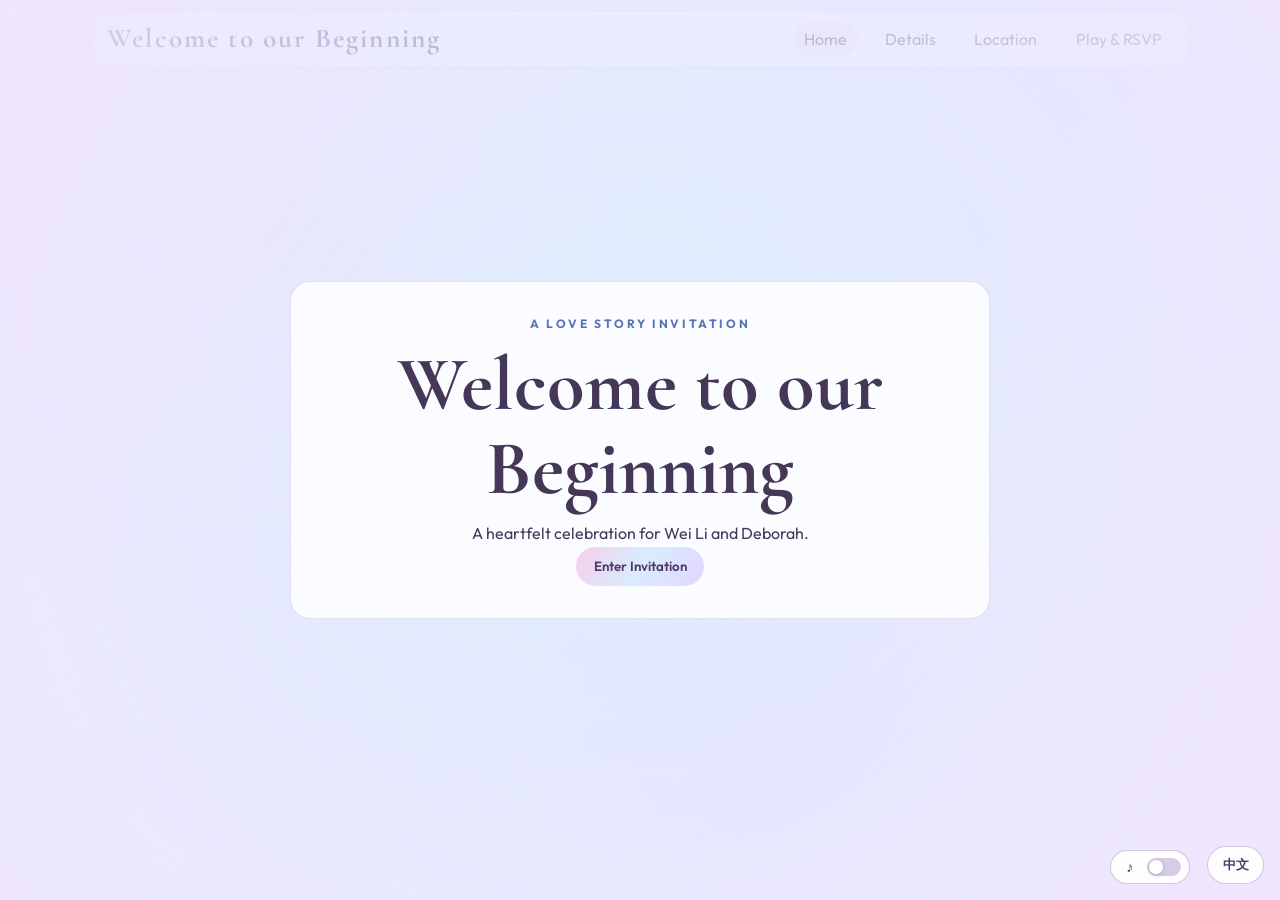
<file: index.html>
<!DOCTYPE html>
<html lang="en">
<head>
  <meta charset="UTF-8" />
  <meta name="viewport" content="width=device-width, initial-scale=1.0" />
  <title>Wei Li & Deborah | Wedding Invitation</title>
  <link rel="preconnect" href="https://fonts.googleapis.com" />
  <link rel="preconnect" href="https://fonts.gstatic.com" crossorigin />
  <link href="https://fonts.googleapis.com/css2?family=Cormorant+Garamond:wght@400;600;700&family=Outfit:wght@300;400;600;700&family=Great+Vibes:wght@400&display=swap" rel="stylesheet" />
  <link rel="stylesheet" href="styles.css" />
</head>

<body data-page="home">
  <div id="intro-overlay" class="intro-overlay">
    <div class="intro-card">
      <p class="eyebrow" data-i18n="introEyebrow">A Cinematic Invitation</p>
      <h1 data-i18n="welcomeLine">Welcome to our Beginning</h1>
      <p class="muted" data-i18n="introSubtitle">A futuristic maker celebration for Wei Li and Deborah.</p>
      <button id="enter-site" class="btn btn-primary" data-i18n="enterInvitation">Enter Invitation</button>
    </div>
  </div>

  <canvas id="bg-canvas" aria-hidden="true"></canvas>

  <header class="site-header glass">
    <a class="logo" href="#home" data-i18n="welcomeLine">Welcome to our Beginning</a>
    <nav>
      <a href="#home" class="active" data-i18n="navHome">Home</a>
      <a href="#story" data-i18n="navStory">Details</a>
      <a href="#map" data-i18n="navMap">Map</a>
      <a href="#play" data-i18n="navPlay">Play & RSVP</a>
    </nav>
  </header>

  <main id="app-main"></main>

  <audio id="bg-music" loop preload="none">
    <source src="assets/music/song.mp3" type="audio/mpeg" />
  </audio>

  <label class="music-toggle" for="music-toggle" aria-label="Music toggle" title="Music On">
    <span class="music-icon" aria-hidden="true">♪</span>
    <input id="music-toggle" type="checkbox" role="switch" />
    <span class="music-slider" aria-hidden="true"></span>
  </label>

  <button id="lang-toggle" class="lang-toggle-btn" type="button">中文</button>

  <script src="app.js"></script>
  <script src="game.js"></script>
  <script src="router.js"></script>
</body>
</html>
</file>
<file: styles.css>
:root {
  --pale-slate: #D8C9CE;
  --soft-linen: #EFEFE4;
  --petal-frost: #EBD2D9;
  --pale-sky: #C9DFED;
  --soft-blush: #F1DBD5;
  --bg-1: #fdf6ff;
  --bg-2: #eef6ff;
  --bg-3: #ffeef8;
  --surface: rgba(255, 255, 255, 0.78);
  --surface-strong: rgba(255, 255, 255, 0.9);
  --text: #453758;
  --muted: #6f6380;
  --accent: #f7cfe8;
  --accent-2: #5a72b8;
  --danger: #f6a5bf;
}

* {
  box-sizing: border-box;
}

html,
body {
  margin: 0;
  padding: 0;
  min-height: 100%;
}

body {
  font-family: "Outfit", "Segoe UI", sans-serif;
  color: var(--text);
  background:
    radial-gradient(circle at 15% 20%, rgba(247, 207, 232, 0.42), transparent 35%),
    radial-gradient(circle at 85% 10%, rgba(205, 232, 255, 0.45), transparent 30%),
    radial-gradient(circle at 60% 80%, rgba(227, 214, 255, 0.38), transparent 35%),
    linear-gradient(135deg, var(--bg-1), var(--bg-2) 40%, var(--bg-3));
  overflow-x: hidden;
}

h1,
h2,
h3 {
  font-family: "Cormorant Garamond", Georgia, serif;
  margin: 0 0 0.6rem;
  line-height: 1.1;
}

h1 {
  font-size: clamp(2.2rem, 6vw, 5rem);
}

h2 {
  font-size: clamp(1.6rem, 4vw, 2.6rem);
}

p {
  margin: 0;
  line-height: 1.6;
}

a {
  color: inherit;
  text-decoration: none;
}

#bg-canvas {
  position: fixed;
  inset: 0;
  width: 100%;
  height: 100%;
  z-index: -2;
}

.intro-overlay {
  position: fixed;
  inset: 0;
  display: grid;
  place-items: center;
  background: radial-gradient(circle at center, rgba(205, 232, 255, 0.55), rgba(238, 228, 255, 0.9));
  z-index: 20;
  transition: opacity 0.6s ease;
}

.intro-overlay.hidden {
  opacity: 0;
  pointer-events: none;
}

.intro-card {
  text-align: center;
  max-width: 700px;
  margin: 1rem;
  padding: 2rem;
  border: 1px solid rgba(132, 108, 169, 0.2);
  background: rgba(255, 255, 255, 0.84);
  backdrop-filter: blur(8px);
  border-radius: 20px;
  animation: floatIn 1.4s ease;
}

@keyframes floatIn {
  from {
    opacity: 0;
    transform: translateY(18px) scale(0.98);
  }
  to {
    opacity: 1;
    transform: translateY(0) scale(1);
  }
}

.site-header {
  position: sticky;
  top: 0.6rem;
  z-index: 10;
  width: min(1100px, calc(100% - 1.2rem));
  margin: 0.6rem auto;
  padding: 0.7rem 1rem;
  display: flex;
  align-items: center;
  justify-content: space-between;
  gap: 1rem;
}

.logo {
  font-family: "Cormorant Garamond", serif;
  font-size: 1.7rem;
  font-weight: 700;
  letter-spacing: 0.08em;
}

nav {
  display: flex;
  gap: 1rem;
  flex-wrap: wrap;
}

nav a {
  padding: 0.45rem 0.7rem;
  border-radius: 999px;
  transition: background-color 0.3s ease;
}

nav a.active,
nav a:hover {
  background: rgba(247, 207, 232, 0.42);
}

main {
  width: min(1100px, calc(100% - 2rem));
  margin: 0 auto;
  padding-bottom: 4rem;
}

.section {
  padding: clamp(1.8rem, 6vw, 4rem) 0;
}

.hero {
  display: grid;
  grid-template-columns: 1.1fr 0.9fr;
  gap: 2rem;
  align-items: center;
  min-height: calc(100vh - 100px);
}

.amp {
  background: linear-gradient(120deg, #c88ea8, #8ea8cf);
  -webkit-background-clip: text;
  background-clip: text;
  color: transparent;
}

.hero h1 [data-bind="name1"] {
  color: #b67995;
}

.hero h1 [data-bind="name2"] {
  color: #6d8dbd;
}

.eyebrow {
  text-transform: uppercase;
  letter-spacing: 0.22em;
  font-size: 0.75rem;
  color: var(--accent-2);
  font-weight: 700;
  margin-bottom: 0.6rem;
}

.lede {
  max-width: 60ch;
  color: var(--muted);
  margin-bottom: 1.4rem;
}

.hero-meta {
  display: flex;
  gap: 1.4rem;
  flex-wrap: wrap;
  margin-bottom: 1.4rem;
}

.meta-title {
  font-size: 0.75rem;
  text-transform: uppercase;
  letter-spacing: 0.16em;
  color: var(--accent-2);
  font-weight: 700;
}

.hero-art {
  display: grid;
  gap: 1.2rem;
}

.slogan-card {
  max-width: 460px;
}

.tilt-card {
  border-radius: 16px;
  padding: 1rem;
  transform-style: preserve-3d;
  transition: transform 0.2s ease;
}

.card-print {
  background: linear-gradient(155deg, rgba(247, 207, 232, 0.56), rgba(227, 214, 255, 0.5));
  border: 1px solid rgba(220, 176, 216, 0.55);
}

.card-crochet {
  background: linear-gradient(155deg, rgba(205, 232, 255, 0.58), rgba(227, 214, 255, 0.48));
  border: 1px solid rgba(167, 206, 240, 0.6);
}

.glass {
  background: var(--surface);
  border: 1px solid rgba(167, 148, 199, 0.28);
  backdrop-filter: blur(10px);
  border-radius: 16px;
}

.btn {
  border: 0;
  border-radius: 999px;
  padding: 0.72rem 1.1rem;
  cursor: pointer;
  font-family: inherit;
  font-weight: 600;
  transition: transform 0.2s ease, background-color 0.2s ease;
}

.btn:hover {
  transform: translateY(-1px);
}

.btn-primary {
  color: #4f3b68;
  background: linear-gradient(120deg, var(--accent), #d9ecff, #e3d6ff);
}

.btn-outline {
  color: var(--text);
  background: transparent;
  border: 1px solid rgba(151, 129, 184, 0.4);
}

.cta-row {
  display: flex;
  gap: 0.75rem;
  flex-wrap: wrap;
}

.countdown-wrap {
  padding: 1.2rem;
}

.countdown {
  display: grid;
  grid-template-columns: repeat(4, minmax(80px, 1fr));
  gap: 0.8rem;
  margin-top: 0.8rem;
}

.countdown div {
  background: var(--surface-strong);
  border-radius: 12px;
  padding: 0.8rem;
  text-align: center;
}

.countdown span {
  display: block;
  font-size: 1.8rem;
  font-weight: 700;
}

.event-grid,
.game-grid,
.palette-grid {
  display: grid;
  gap: 1rem;
}

.event-grid {
  grid-template-columns: repeat(3, minmax(0, 1fr));
}

.event-grid article {
  padding: 1rem;
}

.timeline {
  display: grid;
  grid-template-columns: repeat(2, minmax(0, 1fr));
  gap: 1rem;
}

.timeline-item {
  padding: 1rem;
  max-width: 760px;
  margin: 0 auto;
}

.schedule-timeline {
  position: relative;
  margin: 0;
  padding: 0.4rem 0 0.4rem 1.2rem;
  display: grid;
  gap: 1rem;
}

.schedule-timeline::before {
  content: "";
  position: absolute;
  left: 0.28rem;
  top: 0.5rem;
  bottom: 0.5rem;
  width: 2px;
  background: linear-gradient(180deg, #f7cfe8, #cde8ff, #e3d6ff);
}

.timeline-node {
  position: relative;
  padding-left: 0.8rem;
}

.timeline-node::before {
  content: "";
  position: absolute;
  left: -1rem;
  top: 0.42rem;
  width: 10px;
  height: 10px;
  border-radius: 50%;
  background: #b793d6;
  box-shadow: 0 0 0 3px rgba(183, 147, 214, 0.18);
}

.timeline-time {
  font-weight: 700;
  color: #5c4b7a;
}

.palette-grid {
  grid-template-columns: repeat(3, minmax(0, 1fr));
}

.attire-card {
  background: rgba(255, 255, 255, 0.92);
  border: 1px solid rgba(151, 129, 184, 0.2);
  border-radius: 18px;
  padding: clamp(1.2rem, 3vw, 2rem);
  max-width: 760px;
  margin: 0 auto;
  box-shadow: 0 14px 34px rgba(130, 108, 164, 0.15);
  color: #3e3152;
}

.attire-code {
  text-transform: uppercase;
  letter-spacing: 0.12em;
  font-size: 0.78rem;
  margin-bottom: 0.75rem;
}

.attire-title {
  font-family: "Great Vibes", cursive;
  font-style: italic;
  font-weight: 400;
  font-size: clamp(2.2rem, 5vw, 3.2rem);
  line-height: 0.9;
  margin-bottom: 0.75rem;
}

.attire-title em {
  font-style: italic;
}

.attire-note {
  max-width: 56ch;
  color: #5d4f73;
  margin-bottom: 1rem;
}

.attire-dots {
  display: flex;
  gap: 1rem;
  margin-bottom: 0.9rem;
}

.attire-dot {
  width: 52px;
  height: 52px;
  border-radius: 50%;
  background: var(--dot);
  border: 2px solid rgba(119, 96, 156, 0.2);
  box-shadow: inset 0 0 0 4px rgba(255, 255, 255, 0.45);
}

.attire-thanks {
  font-style: italic;
  color: #625078;
}

.yarn-palette {
  gap: 1.4rem;
}

.yarn-item {
  display: grid;
  justify-items: center;
  gap: 0.65rem;
  text-align: center;
  color: #4a3a61;
  font-weight: 700;
}

.yarn-ball {
  width: 120px;
  height: 120px;
  border-radius: 50%;
  background: radial-gradient(circle at 30% 30%, rgba(255, 255, 255, 0.78), var(--swatch) 68%);
  border: 2px solid rgba(151, 129, 184, 0.25);
  box-shadow: 0 10px 24px rgba(120, 96, 160, 0.2);
}

.swatch {
  border-radius: 12px;
  min-height: 120px;
  display: grid;
  align-items: end;
  padding: 0.8rem;
  color: #4a3a61;
  font-weight: 700;
  background: var(--swatch);
}

.game-grid {
  grid-template-columns: 1fr;
}

.game-panel {
  padding: 1rem;
}

.game-status {
  margin: 0.5rem 0 0.8rem;
  color: var(--accent-2);
}

.game-gate-status {
  margin: 0 0 0.8rem;
  color: var(--muted);
}

.memory-grid {
  display: grid;
  grid-template-columns: repeat(4, minmax(52px, 1fr));
  gap: 0.5rem;
  margin-bottom: 0.8rem;
}

.memory-card {
  aspect-ratio: 1;
  border-radius: 10px;
  border: 1px solid rgba(255, 255, 255, 0.2);
  background: rgba(255, 255, 255, 0.72);
  display: grid;
  place-items: center;
  cursor: pointer;
  overflow: hidden;
  padding: 0;
  position: relative;
}

.memory-card.open,
.memory-card.matched {
  background: rgba(227, 214, 255, 0.55);
}

.card-back {
  font-size: 1.8rem;
  line-height: 1;
  transition: opacity 0.2s ease;
}

.memory-image {
  position: absolute;
  inset: 0;
  width: 100%;
  height: 100%;
  object-fit: cover;
  opacity: 0;
  transition: opacity 0.2s ease;
}

.memory-card.open .memory-image,
.memory-card.matched .memory-image {
  opacity: 1;
}

.memory-card.open .card-back,
.memory-card.matched .card-back {
  opacity: 0;
}

.rsvp-card {
  padding: 1.2rem;
  max-width: 620px;
}

.rsvp-form {
  display: grid;
  gap: 0.8rem;
}

.rsvp-form label {
  display: grid;
  gap: 0.4rem;
}

.rsvp-form input,
.rsvp-form select,
.rsvp-form textarea {
  width: 100%;
  padding: 0.65rem 0.75rem;
  border-radius: 10px;
  border: 1px solid rgba(151, 129, 184, 0.35);
  background: rgba(255, 255, 255, 0.9);
  color: var(--text);
  font: inherit;
}

.rsvp-result {
  min-height: 1.5rem;
  margin-top: 0.7rem;
  color: var(--accent-2);
}

.hidden {
  display: none;
}

.map-wrap {
  padding: 1rem;
  display: grid;
  gap: 0.8rem;
}

.map-frame {
  width: 100%;
  height: 320px;
  border: 0;
  border-radius: 12px;
}

.lang-toggle-btn {
  position: fixed;
  right: 1rem;
  bottom: 1rem;
  z-index: 30;
  border: 1px solid rgba(151, 129, 184, 0.45);
  background: rgba(255, 255, 255, 0.94);
  color: #4f3b68;
  border-radius: 999px;
  padding: 0.55rem 0.9rem;
  font-weight: 700;
  cursor: pointer;
}

.music-toggle {
  position: fixed;
  right: 5.6rem;
  bottom: 1rem;
  z-index: 30;
  display: inline-flex;
  align-items: center;
  gap: 0.45rem;
  padding: 0.45rem 0.55rem;
  border-radius: 999px;
  border: 1px solid rgba(151, 129, 184, 0.45);
  background: rgba(255, 255, 255, 0.94);
  cursor: pointer;
}

.music-icon {
  width: 1.2rem;
  text-align: center;
  color: #4f3b68;
  font-size: 0.9rem;
  line-height: 1;
}

.music-toggle input {
  position: absolute;
  opacity: 0;
  pointer-events: none;
}

.music-slider {
  position: relative;
  width: 34px;
  height: 18px;
  border-radius: 999px;
  background: rgba(180, 162, 208, 0.55);
  transition: background-color 0.2s ease;
}

.music-slider::after {
  content: "";
  position: absolute;
  left: 2px;
  top: 2px;
  width: 14px;
  height: 14px;
  border-radius: 50%;
  background: #fff;
  box-shadow: 0 1px 4px rgba(79, 59, 104, 0.28);
  transition: transform 0.2s ease;
}

.music-toggle input:checked + .music-slider {
  background: rgba(109, 141, 189, 0.8);
}

.music-toggle input:checked + .music-slider::after {
  transform: translateX(16px);
}

.win-modal {
  position: fixed;
  inset: 0;
  z-index: 40;
  background: rgba(37, 29, 49, 0.45);
  display: grid;
  place-items: center;
  padding: 1rem;
}

.win-modal-card {
  width: min(420px, 100%);
  background: rgba(255, 255, 255, 0.96);
  border: 1px solid rgba(151, 129, 184, 0.35);
  border-radius: 16px;
  padding: 1.1rem;
  box-shadow: 0 14px 32px rgba(79, 59, 104, 0.22);
}

.win-modal-card h3 {
  margin-bottom: 0.45rem;
}

.win-modal-card p {
  margin-bottom: 0.85rem;
}

.reveal {
  opacity: 0;
  transform: translateY(20px);
  transition: opacity 0.6s ease, transform 0.6s ease;
}

.reveal.show {
  opacity: 1;
  transform: translateY(0);
}

@media (max-width: 860px) {
  .hero,
  .timeline,
  .event-grid,
  .game-grid,
  .palette-grid {
    grid-template-columns: 1fr;
  }

  .site-header {
    position: static;
    width: calc(100% - 1rem);
    margin: 0.5rem auto;
    flex-direction: column;
    align-items: stretch;
    gap: 0.7rem;
  }

  .logo {
    text-align: center;
    font-size: 1.45rem;
  }

  nav {
    justify-content: center;
    gap: 0.55rem;
  }

  nav a {
    padding: 0.38rem 0.6rem;
    font-size: 0.95rem;
  }

  .hero {
    min-height: auto;
    gap: 1.3rem;
  }

  .section {
    padding: 1.4rem 0;
  }

  .countdown {
    grid-template-columns: repeat(2, minmax(80px, 1fr));
  }

  .memory-grid {
    grid-template-columns: repeat(4, minmax(64px, 1fr));
  }

  .music-toggle {
    right: 4.9rem;
    bottom: 0.85rem;
    padding: 0.4rem 0.5rem;
  }

  .lang-toggle-btn {
    right: 0.7rem;
    bottom: 0.85rem;
    padding: 0.5rem 0.75rem;
  .eyebrow,
  .hero h1,
  .hero p,
  h1,
  h2,
  h3,
  .lede,
  .card-crochet,
  .tilt-card,
  .attire-card,
  .glass,
  .attire-dots,
  .attire-thanks,
  .attire-note,
  .section p,
  .section h2,
  .rsvp-card,
  .game-panel {
    text-align: center;
  }

  .attire-dots {
    justify-content: center;
  }

  .schedule-timeline::before {
    left: 50%;
    transform: translateX(-50%);
  }
}
}
</file>
